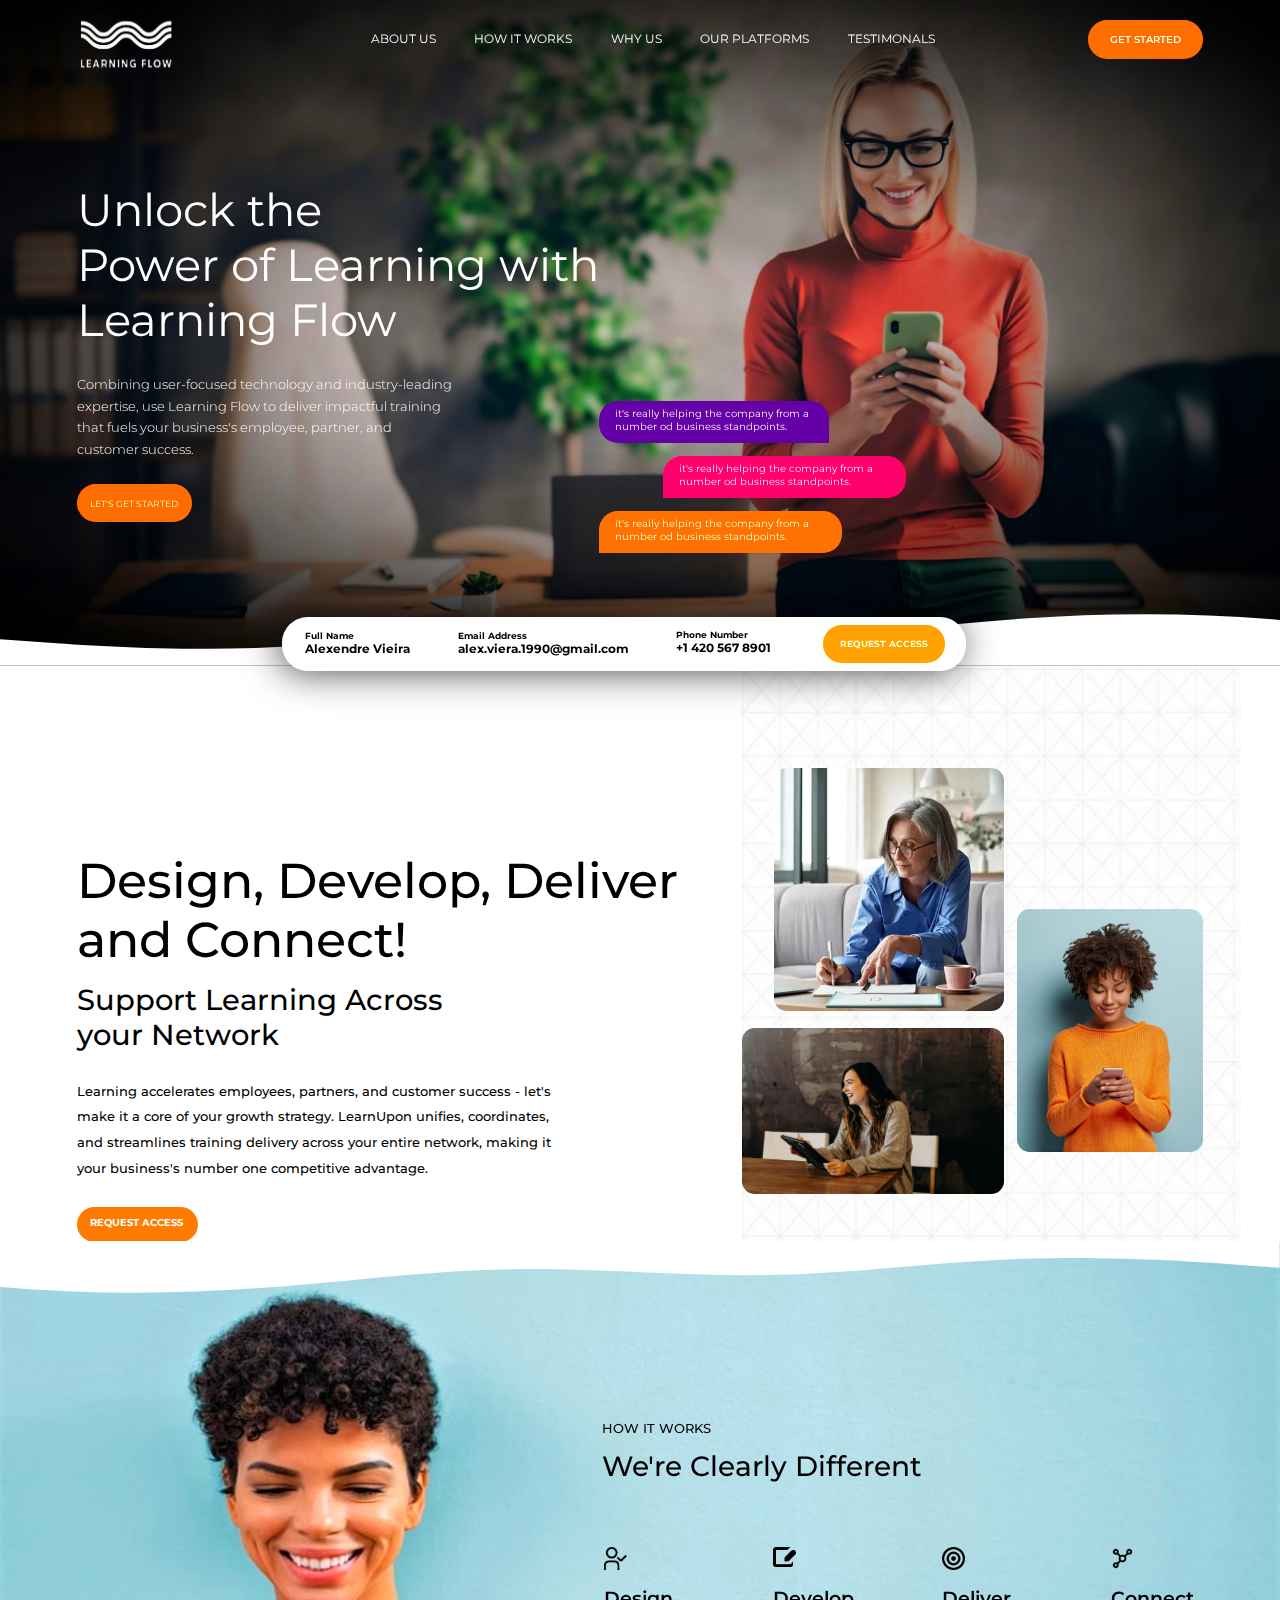
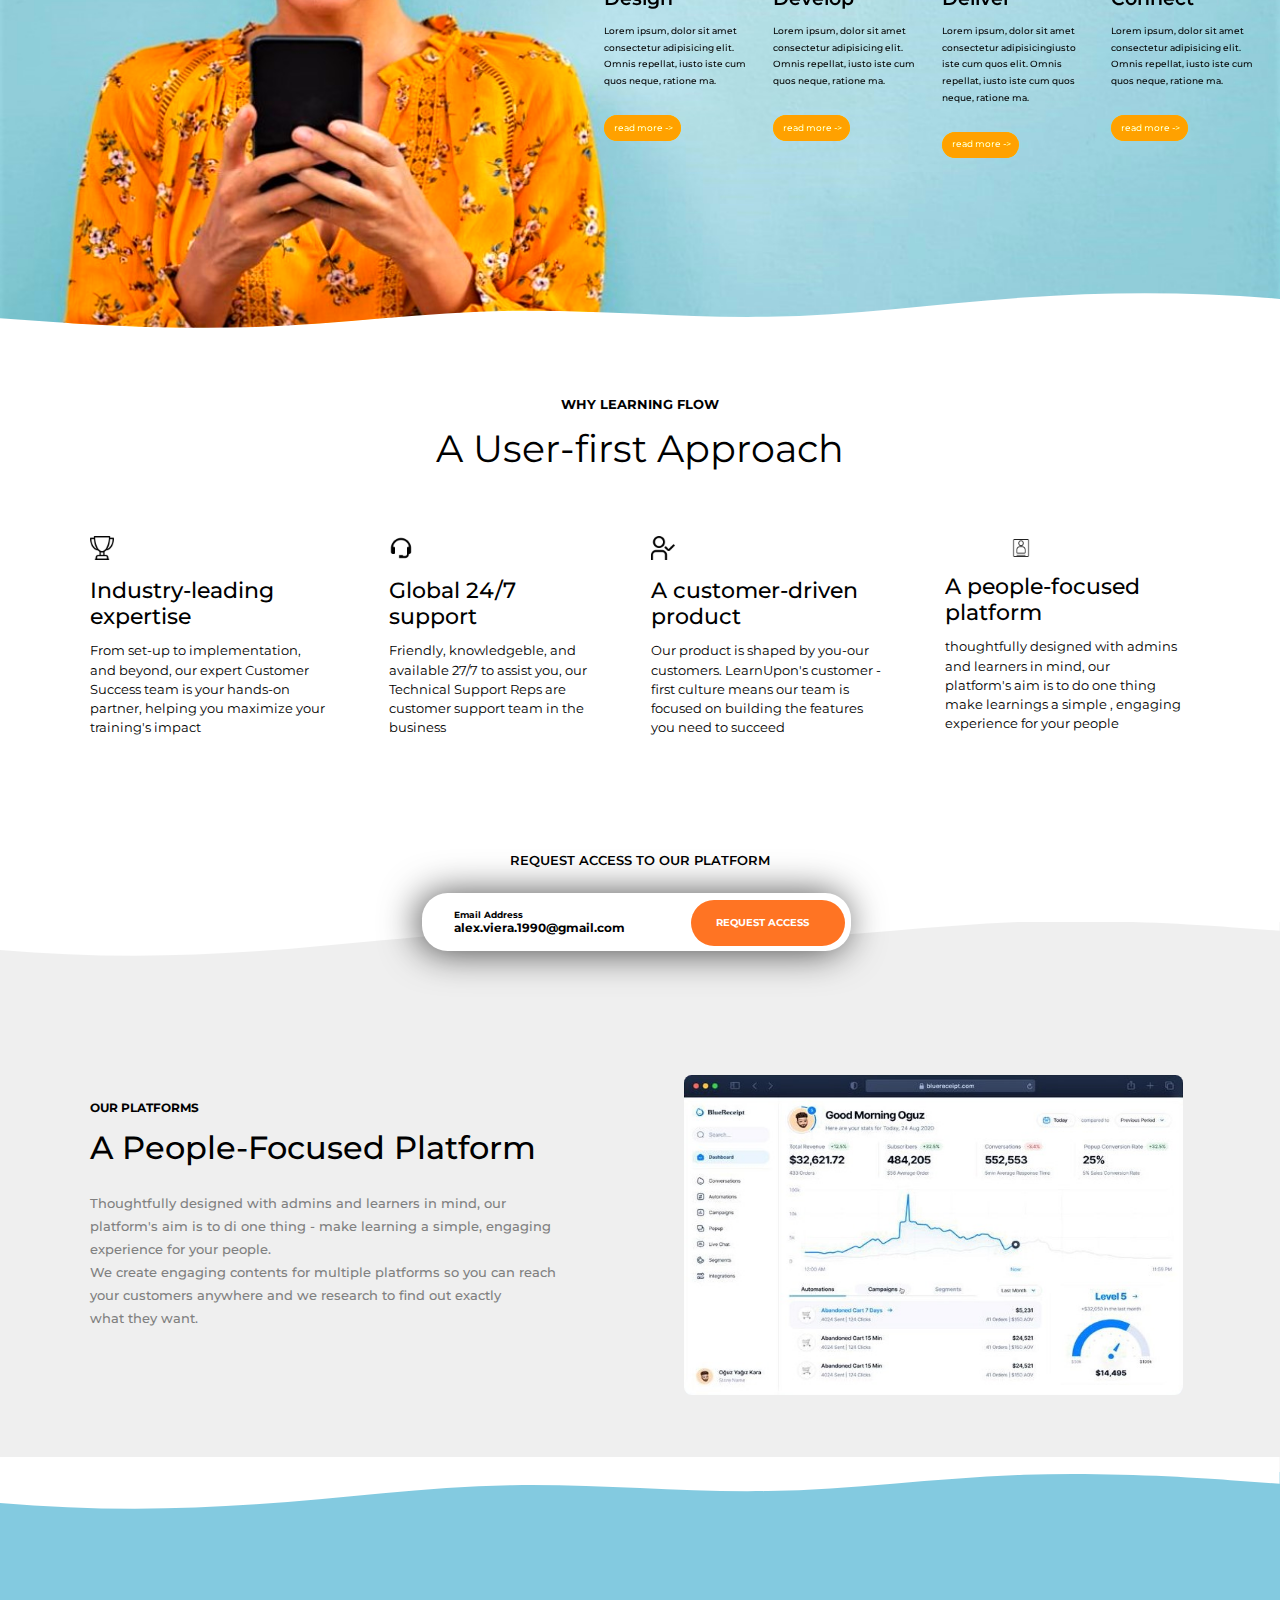
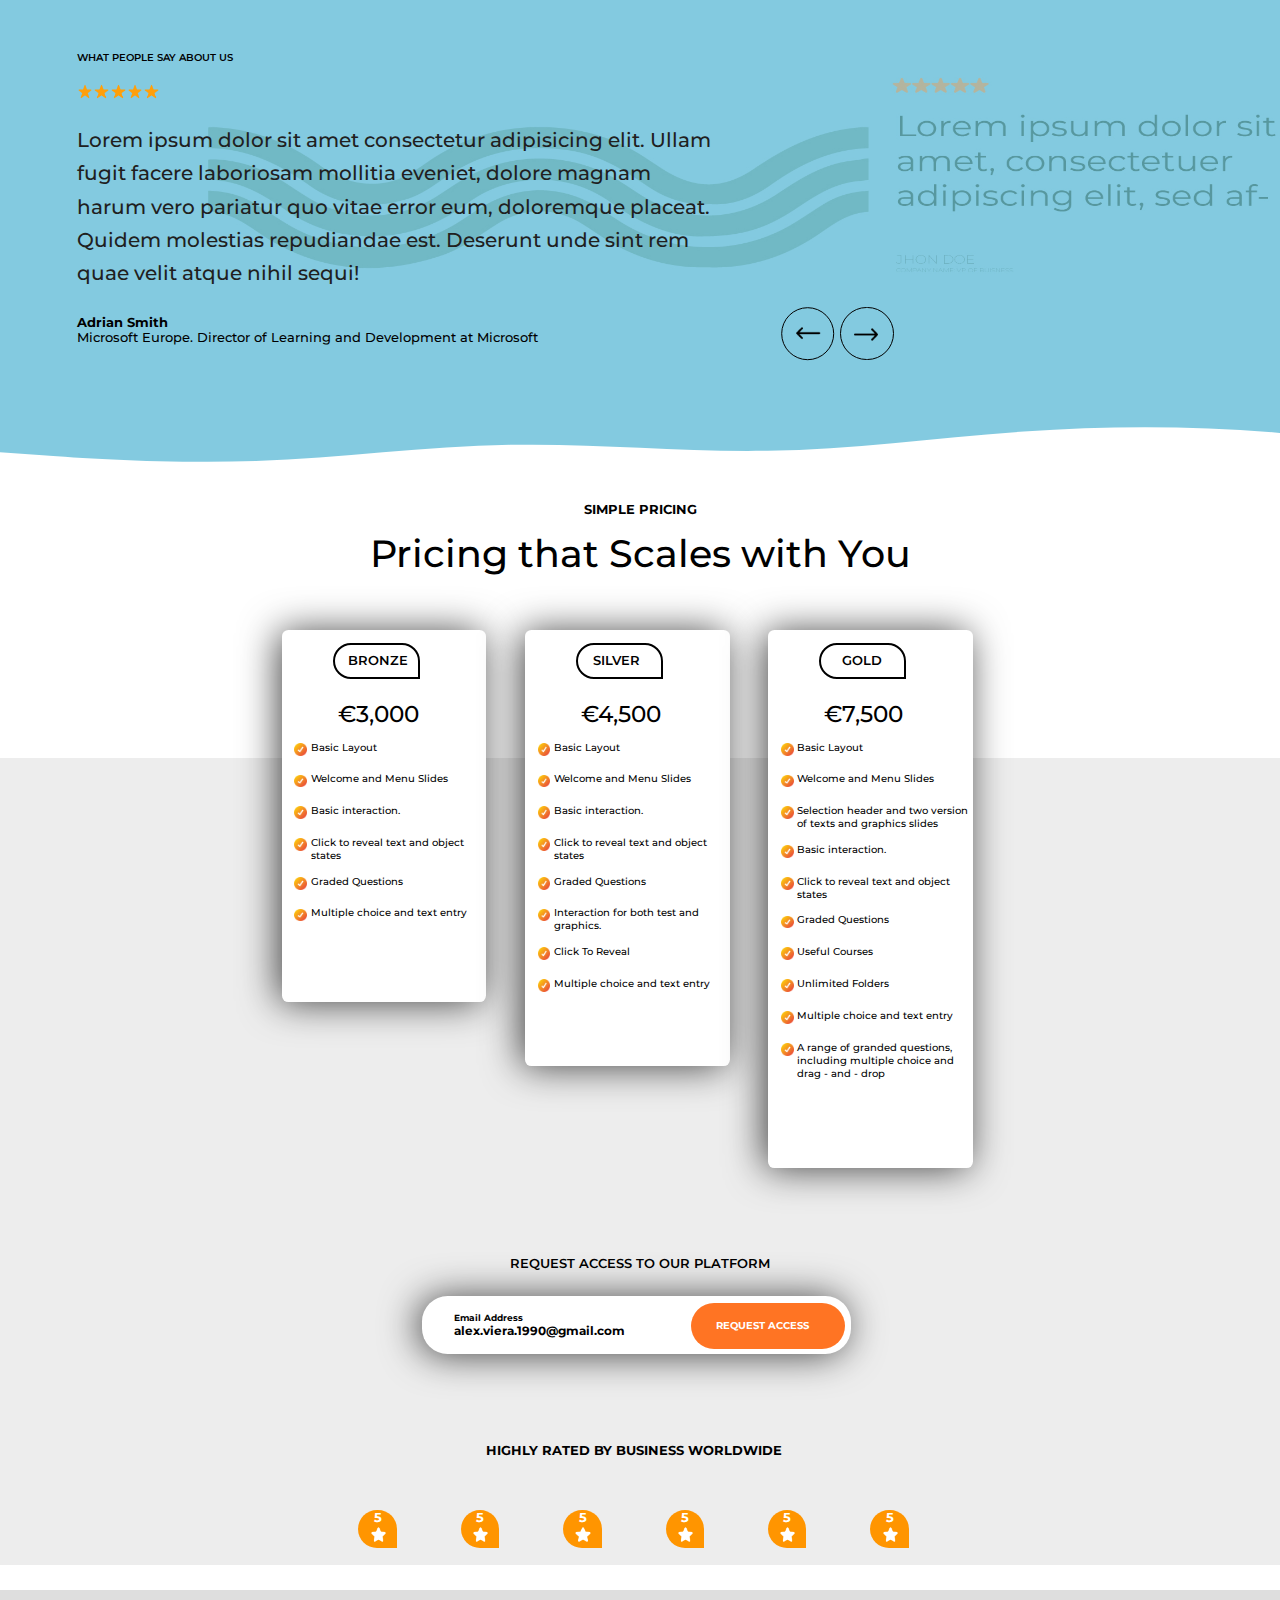
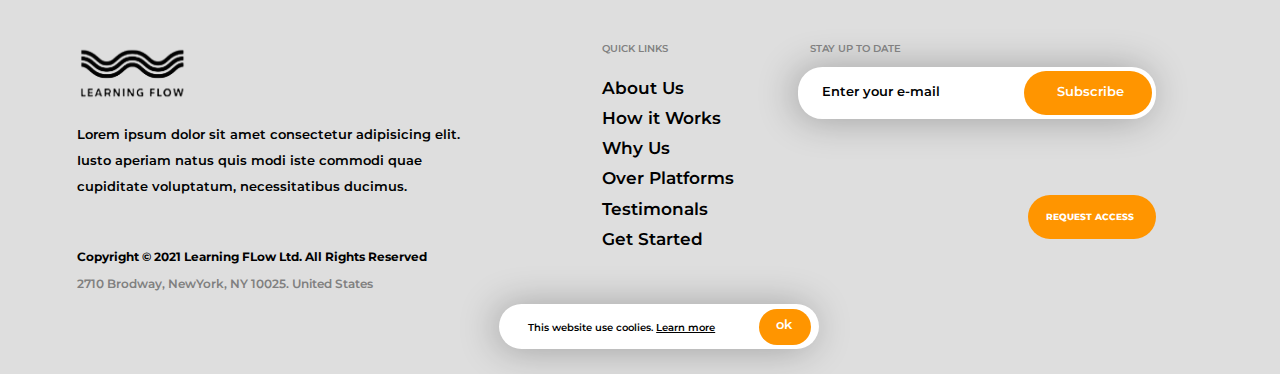
<file: index.html>
<!DOCTYPE html>
<html lang="en">

<head>
    <meta charset="UTF-8">
    <meta name="viewport" content="width=device-width, initial-scale=1.0">
    <title>Document</title>
</head>
<link rel="stylesheet" href="style.css">
<link rel="preconnect" href="https://fonts.googleapis.com">
<link rel="preconnect" href="https://fonts.gstatic.com" crossorigin>
<link href="https://fonts.googleapis.com/css2?family=Montserrat:ital,wght@0,100..900;1,100..900&display=swap"
    rel="stylesheet">

<body>


    <div class="first-section ">
        <div class="bg-img">

            <div class="navbar">
                <div class="wave-logo">
                    <img src="wave-image-4.png" alt="">
                </div>
                <div class="sections">
                    <ul>
                        <li>ABOUT US</li>
                        <li>HOW IT WORKS</li>
                        <li>WHY US</li>
                        <li>OUR PLATFORMS</li>
                        <li>TESTIMONALS</li>

                    </ul>
                </div>
                <div class="get-start-btn">
                    <button>GET STARTED</button>
                </div>
            </div>


            <div class="header-content">
                <div class="main-content">
                    <div class="content-one">
                        <div class="line1">
                            <h3>Unlock the</h3>
                        </div>
                        <div class="line2">
                            <h3>Power of Learning with</h3>
                        </div>
                        <div class="line3">
                            <h3>Learning Flow</h3>
                        </div>
                    </div>

                    <div class="content-two">
                        <div class="line1">
                            <h3>Combining user-focused technology and industry-leading</h3>
                        </div>
                        <div class="line2">
                            <h3>expertise, use Learning Flow to deliver impactful training</h3>
                        </div>
                        <div class="line3">
                            <h3>that fuels your business's employee, partner, and</h3>
                        </div>
                        <div class="line4">
                            <h3>customer success.</h3>
                        </div>

                    </div>

                    <div class="lets-get-start-btn">
                        <button> LET'S GET STARTED</button>
                    </div>
                </div>

                <div class="chat-boxes">
                    <div class="purple-div">
                        <div class="line1">
                            <h2>it's really helping the company from a</h2>
                        </div>
                        <div class="line2">
                            <h2>number od business standpoints.</h2>
                        </div>

                    </div>

                    <div class="pink-div">
                        <div class="line1">
                            <h2>it's really helping the company from a</h2>
                        </div>
                        <div class="line2">
                            <h2>number od business standpoints.</h2>
                        </div>

                    </div>

                    <div class="orange-div">
                        <div class="line1">
                            <h2>it's really helping the company from a</h2>
                        </div>
                        <div class="line2">
                            <h2>number od business standpoints.</h2>
                        </div>

                    </div>
                </div>
            </div>
            <div class="black-div">
                <svg id="wave" style="transform:rotate(0deg); transition: 0.3s" viewBox="0 0 1440 100" version="1.1"
                    xmlns="http://www.w3.org/2000/svg">
                    <defs>
                        <linearGradient id="sw-gradient-0" x1="0" x2="0" y1="1" y2="0">
                            <stop stop-color="white" offset="0%"></stop>
                            <stop stop-color="white" offset="100%"></stop>
                        </linearGradient>
                    </defs>
                    <path style="transform:translate(0, 0px); opacity:1" fill="url(#sw-gradient-0)"
                        d="M0,70L48,73.3C96,77,192,83,288,80C384,77,480,63,576,61.7C672,60,768,70,864,68.3C960,67,1056,53,1152,46.7C1248,40,1344,40,1440,48.3C1536,57,1632,73,1728,70C1824,67,1920,43,2016,36.7C2112,30,2208,40,2304,46.7C2400,53,2496,57,2592,50C2688,43,2784,27,2880,18.3C2976,10,3072,10,3168,21.7C3264,33,3360,57,3456,60C3552,63,3648,47,3744,45C3840,43,3936,57,4032,63.3C4128,70,4224,70,4320,61.7C4416,53,4512,37,4608,33.3C4704,30,4800,40,4896,50C4992,60,5088,70,5184,65C5280,60,5376,40,5472,36.7C5568,33,5664,47,5760,56.7C5856,67,5952,73,6048,66.7C6144,60,6240,40,6336,28.3C6432,17,6528,13,6624,10C6720,7,6816,3,6864,1.7L6912,0L6912,100L6864,100C6816,100,6720,100,6624,100C6528,100,6432,100,6336,100C6240,100,6144,100,6048,100C5952,100,5856,100,5760,100C5664,100,5568,100,5472,100C5376,100,5280,100,5184,100C5088,100,4992,100,4896,100C4800,100,4704,100,4608,100C4512,100,4416,100,4320,100C4224,100,4128,100,4032,100C3936,100,3840,100,3744,100C3648,100,3552,100,3456,100C3360,100,3264,100,3168,100C3072,100,2976,100,2880,100C2784,100,2688,100,2592,100C2496,100,2400,100,2304,100C2208,100,2112,100,2016,100C1920,100,1824,100,1728,100C1632,100,1536,100,1440,100C1344,100,1248,100,1152,100C1056,100,960,100,864,100C768,100,672,100,576,100C480,100,384,100,288,100C192,100,96,100,48,100L0,100Z">
                    </path>
                </svg>
            </div>
            <div class="circle-content">
                <div class="circle-1">
                    <div class="f-name">
                        <h2>Full Name</h2>
                    </div>
                    <div class="name">
                        <h2>Alexendre Vieira</h2>
                    </div>
                </div>

                <div class="circle-2">
                    <div class="mail">
                        <h2>Email Address</h2>
                    </div>
                    <div class="e-add">
                        <h2>alex.viera.1990@gmail.com</h2>
                    </div>
                </div>

                <div class="circle-3">
                    <div class="p-num">
                        <h2>Phone Number</h2>
                    </div>
                    <div class="num">
                        <h2>+1 420 567 8901</h2>
                    </div>
                </div>

                <div class="circle-4">
                    <h2>REQUEST ACCESS</h2>
                </div>

            </div>
        </div>

    </div>



    <div class="section-two">
        <div class="second-section-content">
            <div class="cont-1">
                <div class="line1">
                    <h2>Design, Develop, Deliver</h2>
                </div>
                <div class="line2">
                    <h2>and Connect!</h2>
                </div>
            </div>


            <div class="cont-2">
                <div class="line3">
                    <h3>Support Learning Across</h3>
                </div>
                <div class="line4">
                    <h3>your Network</h3>
                </div>
            </div>

            <div class="cont-3">
                <div class="line1">
                    <h3>Learning accelerates employees, partners, and customer success - let's </h3>
                </div>

                <div class="line2">
                    <h3>make it a core of your growth strategy. LearnUpon unifies, coordinates, </h3>
                </div>


                <div class="line3">
                    <h3>and streamlines training delivery across your entire network, making it </h3>
                </div>

                <div class="line4">
                    <h3>your business's number one competitive advantage.</h3>
                </div>
            </div>

            <div class="req-access">
                <h2>REQUEST ACCESS</h2>
            </div>


        </div>

        <div class="second-section-images">
            <div class="bg-design">
                <div class="two-photos">
                    <div class="img1">
                        <img src="second.jfif" alt="">
                    </div>

                    <div class="img2">
                        <img src="img2.jpg" alt="">
                    </div>
                </div>

                <div class="img3">
                    <img src="img3.jpg" alt="">
                </div>

            </div>
        </div>

    </div>



    <div class="third-section">


        <div class="third-main-image">
            <div class="wave-2">
                <svg id="wave" style="transform:rotate(180deg); transition: 0.3s" viewBox="0 0 1440 100" version="1.1"
                    xmlns="http://www.w3.org/2000/svg">
                    <defs>
                        <linearGradient id="sw-gradient-0" x1="0" x2="0" y1="1" y2="0">
                            <stop stop-color="red" offset="0%"></stop>
                            <stop stop-color="red" offset="100%"></stop>
                        </linearGradient>
                    </defs>
                    <path style="transform:translate(0, 0px); opacity:1" fill="url(#sw-gradient-0)"
                        d="M0,70L48,73.3C96,77,192,83,288,80C384,77,480,63,576,61.7C672,60,768,70,864,68.3C960,67,1056,53,1152,46.7C1248,40,1344,40,1440,48.3C1536,57,1632,73,1728,70C1824,67,1920,43,2016,36.7C2112,30,2208,40,2304,46.7C2400,53,2496,57,2592,50C2688,43,2784,27,2880,18.3C2976,10,3072,10,3168,21.7C3264,33,3360,57,3456,60C3552,63,3648,47,3744,45C3840,43,3936,57,4032,63.3C4128,70,4224,70,4320,61.7C4416,53,4512,37,4608,33.3C4704,30,4800,40,4896,50C4992,60,5088,70,5184,65C5280,60,5376,40,5472,36.7C5568,33,5664,47,5760,56.7C5856,67,5952,73,6048,66.7C6144,60,6240,40,6336,28.3C6432,17,6528,13,6624,10C6720,7,6816,3,6864,1.7L6912,0L6912,100L6864,100C6816,100,6720,100,6624,100C6528,100,6432,100,6336,100C6240,100,6144,100,6048,100C5952,100,5856,100,5760,100C5664,100,5568,100,5472,100C5376,100,5280,100,5184,100C5088,100,4992,100,4896,100C4800,100,4704,100,4608,100C4512,100,4416,100,4320,100C4224,100,4128,100,4032,100C3936,100,3840,100,3744,100C3648,100,3552,100,3456,100C3360,100,3264,100,3168,100C3072,100,2976,100,2880,100C2784,100,2688,100,2592,100C2496,100,2400,100,2304,100C2208,100,2112,100,2016,100C1920,100,1824,100,1728,100C1632,100,1536,100,1440,100C1344,100,1248,100,1152,100C1056,100,960,100,864,100C768,100,672,100,576,100C480,100,384,100,288,100C192,100,96,100,48,100L0,100Z">
                    </path>
                </svg>
            </div>


            <div class="third-section-content">
                <div class="heading-of-third-content">
                    <h3>HOW IT WORKS</h3>
                    <h1>We're Clearly Different</h1>
                </div>

                <div class="four-works">


                    <div class="design-part">
                        <div class="logo">
                            <img src="user-check_11271916.png" alt="">
                        </div>
                        <div class="design-text">
                            <h2>Design</h2>
                        </div>
                        <div class="some-para">
                            <p>Lorem ipsum, dolor sit amet consectetur adipisicing elit. Omnis repellat, iusto iste cum
                                quos neque, ratione ma.</p>
                        </div>
                        <div class="read-more">
                            <h2>read more -></h2>
                        </div>
                    </div>

                    <div class="design-part">
                        <div class="logo">
                            <img src="draw_11102132.png" alt="">
                        </div>
                        <div class="design-text">
                            <h2>Develop</h2>
                        </div>
                        <div class="some-para">
                            <p>Lorem ipsum, dolor sit amet consectetur adipisicing elit. Omnis repellat, iusto iste cum
                                quos neque, ratione ma.</p>
                        </div>
                        <div class="read-more">
                            <h2>read more -></h2>
                        </div>
                    </div>

                    <div class="design-part">
                        <div class="logo">
                            <img src="target_800717.png" alt="">
                        </div>
                        <div class="design-text">
                            <h2>Deliver</h2>
                        </div>
                        <div class="some-para">
                            <p>Lorem ipsum, dolor sit amet consectetur adipisicingiusto iste cum quos elit. Omnis
                                repellat, iusto iste cum quos neque, ratione ma.</p>
                        </div>
                        <div class="read-more">
                            <h2>read more -></h2>
                        </div>
                    </div>

                    <div class="design-part">
                        <div class="logo">
                            <img src="networking_10526113.png" alt="">
                        </div>
                        <div class="design-text">
                            <h2>Connect</h2>
                        </div>
                        <div class="some-para">
                            <p>Lorem ipsum, dolor sit amet consectetur adipisicing elit. Omnis repellat, iusto iste cum
                                quos neque, ratione ma.</p>
                        </div>
                        <div class="read-more">
                            <h2>read more -></h2>
                        </div>
                    </div>



                    <!-- <div class="develop-part"></div>
                <div class="deliver-part"></div>
                <div class="connect-part"></div> -->

                </div>
                <div class="wave-2-svg">
                    <svg id="wave" style="transform:rotate(0deg); transition: 0.3s" viewBox="0 0 1440 100" version="1.1"
                        xmlns="http://www.w3.org/2000/svg">
                        <defs>
                            <linearGradient id="sw-gradient-0" x1="0" x2="0" y1="1" y2="0">
                                <stop stop-color="white" offset="0%"></stop>
                                <stop stop-color="white" offset="100%"></stop>
                            </linearGradient>
                        </defs>
                        <path style="transform:translate(0, 0px); opacity:1" fill="url(#sw-gradient-0)"
                            d="M0,70L48,73.3C96,77,192,83,288,80C384,77,480,63,576,61.7C672,60,768,70,864,68.3C960,67,1056,53,1152,46.7C1248,40,1344,40,1440,48.3C1536,57,1632,73,1728,70C1824,67,1920,43,2016,36.7C2112,30,2208,40,2304,46.7C2400,53,2496,57,2592,50C2688,43,2784,27,2880,18.3C2976,10,3072,10,3168,21.7C3264,33,3360,57,3456,60C3552,63,3648,47,3744,45C3840,43,3936,57,4032,63.3C4128,70,4224,70,4320,61.7C4416,53,4512,37,4608,33.3C4704,30,4800,40,4896,50C4992,60,5088,70,5184,65C5280,60,5376,40,5472,36.7C5568,33,5664,47,5760,56.7C5856,67,5952,73,6048,66.7C6144,60,6240,40,6336,28.3C6432,17,6528,13,6624,10C6720,7,6816,3,6864,1.7L6912,0L6912,100L6864,100C6816,100,6720,100,6624,100C6528,100,6432,100,6336,100C6240,100,6144,100,6048,100C5952,100,5856,100,5760,100C5664,100,5568,100,5472,100C5376,100,5280,100,5184,100C5088,100,4992,100,4896,100C4800,100,4704,100,4608,100C4512,100,4416,100,4320,100C4224,100,4128,100,4032,100C3936,100,3840,100,3744,100C3648,100,3552,100,3456,100C3360,100,3264,100,3168,100C3072,100,2976,100,2880,100C2784,100,2688,100,2592,100C2496,100,2400,100,2304,100C2208,100,2112,100,2016,100C1920,100,1824,100,1728,100C1632,100,1536,100,1440,100C1344,100,1248,100,1152,100C1056,100,960,100,864,100C768,100,672,100,576,100C480,100,384,100,288,100C192,100,96,100,48,100L0,100Z">
                        </path>
                    </svg>
                </div>
            </div>



        </div>
    </div>


    <div class="fourth-section">
        <div class="fourth-section-heading">
            <div class="line1">
                <h2>WHY LEARNING FLOW</h2>
            </div>
            <div class="line2">
                <h1>A User-first Approach</h1>
            </div>
        </div>


        <div class="four-parts-of-fourth-section">
            <div class="industry-leading">
                <div class="trophy">
                    <img src="trophy_1152912.png" alt="">
                </div>
                <div class="trophy-text">
                    <h2>Industry-leading</h2>
                    <h2>expertise</h2>
                </div>
                <div class="trophy-para">
                    <p>From set-up to implementation,</p>
                    <p>and beyond, our expert Customer</p>
                    <p>Success team is your hands-on</p>
                    <p>partner, helping you maximize your</p>
                    <p>training's impact</p>

                </div>
            </div>


            <div class="global-support">
                <div class="global">
                    <img src="support_11543515.png" alt="">
                </div>
                <div class="global-text">
                    <h2>Global 24/7</h2>
                    <h2>support</h2>
                </div>
                <div class="global-para">
                    <p>Friendly, knowledgeble, and </p>
                    <p>available 27/7 to assist you, our</p>
                    <p>Technical Support Reps are </p>
                    <p>customer support team in the </p>
                    <p>business</p>

                </div>
            </div>



            <div class="customer-driven">
                <div class="customer">
                    <img src="user-check_11271916.png" alt="">
                </div>
                <div class="customer-text">
                    <h2>A customer-driven</h2>
                    <h2>product</h2>
                </div>
                <div class="customer-para">
                    <p>Our product is shaped by you-our</p>
                    <p>customers. LearnUpon's customer - </p>
                    <p>first culture means our team is</p>
                    <p>focused on building the features </p>
                    <p>you need to succeed</p>

                </div>
            </div>


            <div class="people-focused">
                <div class="people-focused">
                    <img src="contact_5755610.png" alt="">
                </div>
                <div class="people-focused-text">
                    <h2>A people-focused</h2>
                    <h2>platform</h2>
                </div>
                <div class="people-focused-para">
                    <p>thoughtfully designed with admins</p>
                    <p>and learners in mind, our </p>
                    <p>platform's aim is to do one thing</p>
                    <p>make learnings a simple , engaging</p>
                    <p>experience for your people</p>

                </div>
            </div>



        </div>






        <div class="wave-3-svg">
            <svg id="wave" style="transform:rotate(180deg); transition: 0.3s" viewBox="0 0 1440 100" version="1.1"
                xmlns="http://www.w3.org/2000/svg">
                <defs>
                    <linearGradient id="sw-gradient-0" x1="0" x2="0" y1="1" y2="0">
                        <stop stop-color="white" offset="0%"></stop>
                        <stop stop-color="white" offset="100%"></stop>
                    </linearGradient>
                </defs>
                <path style="transform:translate(0, 0px); opacity:1" fill="url(#sw-gradient-0)"
                    d="M0,70L48,73.3C96,77,192,83,288,80C384,77,480,63,576,61.7C672,60,768,70,864,68.3C960,67,1056,53,1152,46.7C1248,40,1344,40,1440,48.3C1536,57,1632,73,1728,70C1824,67,1920,43,2016,36.7C2112,30,2208,40,2304,46.7C2400,53,2496,57,2592,50C2688,43,2784,27,2880,18.3C2976,10,3072,10,3168,21.7C3264,33,3360,57,3456,60C3552,63,3648,47,3744,45C3840,43,3936,57,4032,63.3C4128,70,4224,70,4320,61.7C4416,53,4512,37,4608,33.3C4704,30,4800,40,4896,50C4992,60,5088,70,5184,65C5280,60,5376,40,5472,36.7C5568,33,5664,47,5760,56.7C5856,67,5952,73,6048,66.7C6144,60,6240,40,6336,28.3C6432,17,6528,13,6624,10C6720,7,6816,3,6864,1.7L6912,0L6912,100L6864,100C6816,100,6720,100,6624,100C6528,100,6432,100,6336,100C6240,100,6144,100,6048,100C5952,100,5856,100,5760,100C5664,100,5568,100,5472,100C5376,100,5280,100,5184,100C5088,100,4992,100,4896,100C4800,100,4704,100,4608,100C4512,100,4416,100,4320,100C4224,100,4128,100,4032,100C3936,100,3840,100,3744,100C3648,100,3552,100,3456,100C3360,100,3264,100,3168,100C3072,100,2976,100,2880,100C2784,100,2688,100,2592,100C2496,100,2400,100,2304,100C2208,100,2112,100,2016,100C1920,100,1824,100,1728,100C1632,100,1536,100,1440,100C1344,100,1248,100,1152,100C1056,100,960,100,864,100C768,100,672,100,576,100C480,100,384,100,288,100C192,100,96,100,48,100L0,100Z">
                </path>
            </svg>
        </div>

        <div class="circle-div">
            <div class="request-heading">
                <h1>REQUEST ACCESS TO OUR PLATFORM</h1>
            </div>
            <div class="request-access-circle">
                <div class="one-circle">
                    <div class="mail">
                        <h2>Email Address</h2>
                    </div>
                    <div class="e-add">
                        <h2>alex.viera.1990@gmail.com</h2>
                    </div>
                </div>
                <div class="second-circle">
                    <h2>REQUEST ACCESS</h2>
                </div>

            </div>
        </div>
    </div>


    <div class="fifth-section">

        <div class="main-flex-for-fifth-part">

            <div class="fifth-section-part-one">
                <div class="fifth-part-content">
                    <div class="heading-one">
                        <h2>OUR PLATFORMS</h2>
                    </div>
                    <div class="heading-two">
                        <h1>A People-Focused Platform</h1>
                    </div>
                    <div class="heading-content-one">
                        <p>Thoughtfully designed with admins and learners in mind, our</p>
                        <p>platform's aim is to di one thing - make learning a simple, engaging </p>
                        <p>experience for your people.</p>
                    </div>

                    <div class="heading-content-two">
                        <p>We create engaging contents for multiple platforms so you can reach </p>
                        <p>your customers anywhere and we research to find out exactly</p>
                        <p>what they want.</p>
                    </div>

                </div>
            </div>
            <div class="fifth-section-part-two">
                <div class="bg-cross-img">
                    <img src="laptop-img.jpg" alt="">
                </div>
            </div>

        </div>

        <div class="wave-4-svg">
            <svg id="wave" style="transform:rotate(180deg); transition: 0.3s" viewBox="0 0 1440 100" version="1.1"
                xmlns="http://www.w3.org/2000/svg">
                <defs>
                    <linearGradient id="sw-gradient-0" x1="0" x2="0" y1="1" y2="0">
                        <stop stop-color="red" offset="0%"></stop>
                        <stop stop-color="red" offset="100%"></stop>
                    </linearGradient>
                </defs>
                <path style="transform:translate(0, 0px); opacity:1" fill="url(#sw-gradient-0)"
                    d="M0,70L48,73.3C96,77,192,83,288,80C384,77,480,63,576,61.7C672,60,768,70,864,68.3C960,67,1056,53,1152,46.7C1248,40,1344,40,1440,48.3C1536,57,1632,73,1728,70C1824,67,1920,43,2016,36.7C2112,30,2208,40,2304,46.7C2400,53,2496,57,2592,50C2688,43,2784,27,2880,18.3C2976,10,3072,10,3168,21.7C3264,33,3360,57,3456,60C3552,63,3648,47,3744,45C3840,43,3936,57,4032,63.3C4128,70,4224,70,4320,61.7C4416,53,4512,37,4608,33.3C4704,30,4800,40,4896,50C4992,60,5088,70,5184,65C5280,60,5376,40,5472,36.7C5568,33,5664,47,5760,56.7C5856,67,5952,73,6048,66.7C6144,60,6240,40,6336,28.3C6432,17,6528,13,6624,10C6720,7,6816,3,6864,1.7L6912,0L6912,100L6864,100C6816,100,6720,100,6624,100C6528,100,6432,100,6336,100C6240,100,6144,100,6048,100C5952,100,5856,100,5760,100C5664,100,5568,100,5472,100C5376,100,5280,100,5184,100C5088,100,4992,100,4896,100C4800,100,4704,100,4608,100C4512,100,4416,100,4320,100C4224,100,4128,100,4032,100C3936,100,3840,100,3744,100C3648,100,3552,100,3456,100C3360,100,3264,100,3168,100C3072,100,2976,100,2880,100C2784,100,2688,100,2592,100C2496,100,2400,100,2304,100C2208,100,2112,100,2016,100C1920,100,1824,100,1728,100C1632,100,1536,100,1440,100C1344,100,1248,100,1152,100C1056,100,960,100,864,100C768,100,672,100,576,100C480,100,384,100,288,100C192,100,96,100,48,100L0,100Z">
                </path>
            </svg>
        </div>
    </div>


    <div class="sixth-section">

        <div class="sixth-section-img">


            <div class="sixth-flex">
                <div class="sixth-content-flex">
                    <div class="heading-sixth">
                        <h2>WHAT PEOPLE SAY ABOUT US</h2>
                    </div>
                    <div class="stars">
                        <div class="star1">
                            <img src="favorite_10562148.png" alt="">
                        </div>
                        <div class="star1">
                            <img src="favorite_10562148.png" alt="">
                        </div>
                        <div class="star1">
                            <img src="favorite_10562148.png" alt="">
                        </div>
                        <div class="star1">
                            <img src="favorite_10562148.png" alt="">
                        </div>
                        <div class="star1">
                            <img src="favorite_10562148.png" alt="">
                        </div>
                    </div>

                    <div class="sixth-content">
                        <div class="some-lines">
                            <h3>Lorem ipsum dolor sit amet consectetur adipisicing elit. Ullam fugit facere laboriosam
                                mollitia eveniet, dolore magnam harum vero pariatur quo vitae error eum, doloremque
                                placeat. Quidem molestias repudiandae est. Deserunt unde sint rem quae velit atque nihil
                                sequi!</h3>
                        </div>
                        <div class="name-of-customer">
                            <h2>Adrian Smith</h2>
                            <h4>Microsoft Europe. Director of Learning and Development at Microsoft </h4>
                        </div>
                    </div>
                </div>

                <div class="sixth-button-flex">
                    <div class="btn1">
                        <img src="right-arrow_545682.png" alt="">
                    </div>
                    <div class="btn2">
                        <img src="right-arrow_545682.png" alt="">
                    </div>

                </div>
            </div>


        </div>
        <div class="wave-5-svg">
            <svg id="wave" style="transform:rotate(360deg); transition: 0.3s" viewBox="0 0 1440 100" version="1.1"
                xmlns="http://www.w3.org/2000/svg">
                <defs>
                    <linearGradient id="sw-gradient-0" x1="0" x2="0" y1="1" y2="0">
                        <stop stop-color="red" offset="0%"></stop>
                        <stop stop-color="red" offset="100%"></stop>
                    </linearGradient>
                </defs>
                <path style="transform:translate(0, 0px); opacity:1" fill="url(#sw-gradient-0)"
                    d="M0,70L48,73.3C96,77,192,83,288,80C384,77,480,63,576,61.7C672,60,768,70,864,68.3C960,67,1056,53,1152,46.7C1248,40,1344,40,1440,48.3C1536,57,1632,73,1728,70C1824,67,1920,43,2016,36.7C2112,30,2208,40,2304,46.7C2400,53,2496,57,2592,50C2688,43,2784,27,2880,18.3C2976,10,3072,10,3168,21.7C3264,33,3360,57,3456,60C3552,63,3648,47,3744,45C3840,43,3936,57,4032,63.3C4128,70,4224,70,4320,61.7C4416,53,4512,37,4608,33.3C4704,30,4800,40,4896,50C4992,60,5088,70,5184,65C5280,60,5376,40,5472,36.7C5568,33,5664,47,5760,56.7C5856,67,5952,73,6048,66.7C6144,60,6240,40,6336,28.3C6432,17,6528,13,6624,10C6720,7,6816,3,6864,1.7L6912,0L6912,100L6864,100C6816,100,6720,100,6624,100C6528,100,6432,100,6336,100C6240,100,6144,100,6048,100C5952,100,5856,100,5760,100C5664,100,5568,100,5472,100C5376,100,5280,100,5184,100C5088,100,4992,100,4896,100C4800,100,4704,100,4608,100C4512,100,4416,100,4320,100C4224,100,4128,100,4032,100C3936,100,3840,100,3744,100C3648,100,3552,100,3456,100C3360,100,3264,100,3168,100C3072,100,2976,100,2880,100C2784,100,2688,100,2592,100C2496,100,2400,100,2304,100C2208,100,2112,100,2016,100C1920,100,1824,100,1728,100C1632,100,1536,100,1440,100C1344,100,1248,100,1152,100C1056,100,960,100,864,100C768,100,672,100,576,100C480,100,384,100,288,100C192,100,96,100,48,100L0,100Z">
                </path>
            </svg>
        </div>
    </div>




    <div class="seventh-section">

        <div class="heading-seventh-content">
            <div class="line1">
                <h2>SIMPLE PRICING</h2>
            </div>
            <div class="line2">
                <h1>Pricing that Scales with You</h1>
            </div>
        </div>

        <div class="box-one">

            <div class="list-one">
                <div class="bronze">
                    <h3>BRONZE</h3>
                </div>

                <div class="bronze-price">
                    <h2>€3,000</h2>
                </div>


                <div class="bronze-lists">
                    <div class="first-list">
                        <div class="img"><img src="correct.png" alt=""></div>
                        <div class="h2">
                            <h2>Basic Layout</h2>
                        </div>
                    </div>

                    <div class="first-list">
                        <div class="img"><img src="correct.png" alt=""></div>
                        <div class="h2">
                            <h2>Welcome and Menu Slides</h2>
                        </div>
                    </div>

                    <div class="first-list">
                        <div class="img"><img src="correct.png" alt=""></div>
                        <div class="h2">
                            <h2>Basic interaction.</h2>
                        </div>
                    </div>

                    <div class="first-list">
                        <div class="img"><img src="correct.png" alt=""></div>
                        <div class="h2">
                            <h2>Click to reveal text and object states </h2>
                        </div>
                    </div>

                    <div class="first-list">
                        <div class="img"><img src="correct.png" alt=""></div>
                        <div class="h2">
                            <h2>Graded Questions</h2>
                        </div>
                    </div>

                    <div class="first-list">
                        <div class="img"><img src="correct.png" alt=""></div>
                        <div class="h2">
                            <h2>Multiple choice and text entry</h2>
                        </div>
                    </div>

                </div>
            </div>



            <div class="list-two">
                <div class="silver">
                    <h3>SILVER</h3>
                </div>

                <div class="bronze-price">
                    <h2>€4,500</h2>
                </div>


                <div class="bronze-lists">
                    <div class="first-list">
                        <div class="img"><img src="correct.png" alt=""></div>
                        <div class="h2">
                            <h2>Basic Layout</h2>
                        </div>
                    </div>

                    <div class="first-list">
                        <div class="img"><img src="correct.png" alt=""></div>
                        <div class="h2">
                            <h2>Welcome and Menu Slides</h2>
                        </div>
                    </div>

                    <div class="first-list">
                        <div class="img"><img src="correct.png" alt=""></div>
                        <div class="h2">
                            <h2>Basic interaction.</h2>
                        </div>
                    </div>

                    <div class="first-list">
                        <div class="img"><img src="correct.png" alt=""></div>
                        <div class="h2">
                            <h2>Click to reveal text and object states </h2>
                        </div>
                    </div>

                    <div class="first-list">
                        <div class="img"><img src="correct.png" alt=""></div>
                        <div class="h2">
                            <h2>Graded Questions</h2>
                        </div>
                    </div>

                    <div class="first-list">
                        <div class="img"><img src="correct.png" alt=""></div>
                        <div class="h2">
                            <h2>Interaction for both test and graphics.</h2>
                        </div>
                    </div>
                    <div class="first-list">
                        <div class="img"><img src="correct.png" alt=""></div>
                        <div class="h2">
                            <h2>Click To Reveal</h2>
                        </div>
                    </div>


                    <div class="first-list">
                        <div class="img"><img src="correct.png" alt=""></div>
                        <div class="h2">
                            <h2>Multiple choice and text entry</h2>
                        </div>
                    </div>




                </div>
            </div>



            <div class="list-three">
                <div class="gold">
                    <h3>GOLD</h3>
                </div>

                <div class="bronze-price">
                    <h2>€7,500</h2>
                </div>


                <div class="bronze-lists">
                    <div class="first-list">
                        <div class="img"><img src="correct.png" alt=""></div>
                        <div class="h2">
                            <h2>Basic Layout</h2>
                        </div>
                    </div>

                    <div class="first-list">
                        <div class="img"><img src="correct.png" alt=""></div>
                        <div class="h2">
                            <h2>Welcome and Menu Slides</h2>
                        </div>
                    </div>

                    <div class="first-list">
                        <div class="img"><img src="correct.png" alt=""></div>
                        <div class="h2">
                            <h2>Selection header and two version of texts and graphics slides</h2>
                        </div>
                    </div>

                    <div class="first-list">
                        <div class="img"><img src="correct.png" alt=""></div>
                        <div class="h2">
                            <h2>Basic interaction.</h2>
                        </div>
                    </div>

                    <div class="first-list">
                        <div class="img"><img src="correct.png" alt=""></div>
                        <div class="h2">
                            <h2>Click to reveal text and object states </h2>
                        </div>
                    </div>

                    <div class="first-list">
                        <div class="img"><img src="correct.png" alt=""></div>
                        <div class="h2">
                            <h2>Graded Questions</h2>
                        </div>
                    </div>

                    <div class="first-list">
                        <div class="img"><img src="correct.png" alt=""></div>
                        <div class="h2">
                            <h2>Useful Courses</h2>
                        </div>
                    </div>

                    <div class="first-list">
                        <div class="img"><img src="correct.png" alt=""></div>
                        <div class="h2">
                            <h2>Unlimited Folders</h2>
                        </div>
                    </div>

                    <div class="first-list">
                        <div class="img"><img src="correct.png" alt=""></div>
                        <div class="h2">
                            <h2>Multiple choice and text entry</h2>
                        </div>
                    </div>

                    <div class="first-list">
                        <div class="img"><img src="correct.png" alt=""></div>
                        <div class="h2">
                            <h2>A range of granded questions, including multiple choice and drag - and - drop</h2>
                        </div>
                    </div>

                </div>

            </div>
        </div>


        <div class="circle-div-2">
            <div class="request-heading-2">
                <h1>REQUEST ACCESS TO OUR PLATFORM</h1>
            </div>
            <div class="request-access-circle-2">
                <div class="one-circle-2">
                    <div class="mail">
                        <h2>Email Address</h2>
                    </div>
                    <div class="e-add">
                        <h2>alex.viera.1990@gmail.com</h2>
                    </div>
                </div>
                <div class="second-circle-2">
                    <h2>REQUEST ACCESS</h2>
                </div>

            </div>
        </div>


        <div class="eight-content">
            <div class="eight-heading">
                <h1>HIGHLY RATED BY BUSINESS WORLDWIDE</h1>
            </div>

            <div class="star-flex">


                <div class="star-1">
                    <div class="rating">
                        <h2>5</h2>
                    </div>
                    <div class="star-img">
                        <img src="star.png" alt="">
                    </div>

                </div>

                <div class="star-1">
                    <div class="rating">
                        <h2>5</h2>
                    </div>
                    <div class="star-img">
                        <img src="star.png" alt="">
                    </div>

                </div>

                <div class="star-1">
                    <div class="rating">
                        <h2>5</h2>
                    </div>
                    <div class="star-img">
                        <img src="star.png" alt="">
                    </div>

                </div>

                <div class="star-1">
                    <div class="rating">
                        <h2>5</h2>
                    </div>
                    <div class="star-img">
                        <img src="star.png" alt="">
                    </div>

                </div>

                <div class="star-1">
                    <div class="rating">
                        <h2>5</h2>
                    </div>
                    <div class="star-img">
                        <img src="star.png" alt="">
                    </div>

                </div>

                <div class="star-1">
                    <div class="rating">
                        <h2>5</h2>
                    </div>
                    <div class="star-img">
                        <img src="star.png" alt="">
                    </div>

                </div>



            </div>
        </div>

    </div>


    </div>


    <div class="eight-section">


      
    </div>


    <div class="nineth-section">
            
        <div class="main-nineth-flex">

            <div class="ninth-part-one">
                <div class="learning-logo">
                    <img src="wave-image-4.png" alt="">
                </div>

                <div class="nineth-content">
                    <h2>Lorem ipsum dolor sit amet consectetur adipisicing elit. Iusto aperiam natus quis modi iste commodi quae cupiditate voluptatum, necessitatibus ducimus.</h2>
                </div>
                <div class="copyright">
                    <h2>Copyright © 2021 Learning FLow Ltd. All Rights Reserved </h2>
                </div>
                <div class="copyright-2">
                    <h2>2710 Brodway, NewYork, NY 10025. United States</h2>
                </div>

            </div>
            

            <div class="ninth-part-two">
                <div class="quick-links">
                    <h2>QUICK LINKS</h2>
                </div>
                <div class="quick-links-items">
                    <h2>About Us</h2>
                     <h2>How it Works</h2>
                     <h2>Why Us</h2>
                     <h2>Over Platforms</h2>
                     <h2>Testimonals</h2>
                     <h2>Get Started</h2>
                </div>

            </div>


            <div class="ninth-part-three">

                <div class="items-flex">

                    <div class="stay">
                        <h2>STAY UP TO DATE</h2>
                    </div>

                    <div class="email-box">
                        <div class="e-box-one">
                            <h2>Enter your e-mail</h2>
                        </div>
                        <div class="e-box-two">
                            <h2>Subscribe</h2>
                        </div>

                    </div>

                        <div class="req-access-2">
                          
                             <h2>REQUEST ACCESS</h2>
                         
                           
                         </div>

                </div>
                

               

            </div>


        </div>

        <div class="email-box-2">
            <div class="e-box-one-2">
                <h2>This website use coolies. <span> Learn more</span></h2>
            </div>
            <div class="e-box-two-2">
                <h2>ok</h2>
            </div>

        </div>

    </div>


</body>

</html>
</file>
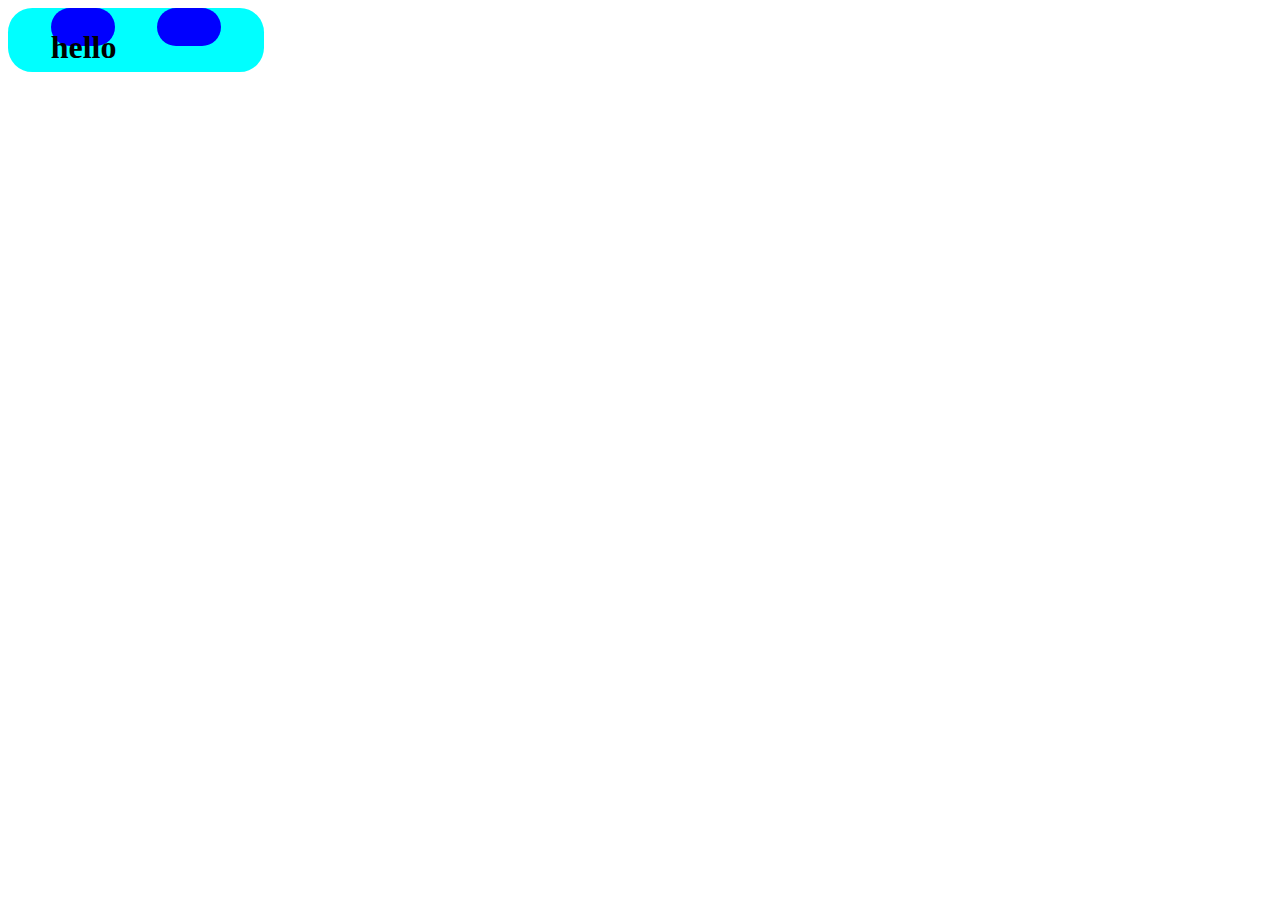
<file: empty.html>
<!DOCTYPE html>
<html lang="en">
<head>
    <meta charset="UTF-8">
    <meta name="viewport" content="width=device-width, initial-scale=1.0">
    <title>Document</title>
</head>
<style>
    .div-1{
        background-color: aqua;
        height: 5vw;
        width: 20vw;
        border-radius: 1.9vw;
        display: flex;
        justify-content: space-evenly;
    }
    .c1{
        background-color: blue;
        height: 3vw;
        width: 5vw;
        border-radius: 1.9vw;

    }
</style>
<body>
    <div class="div-1">
        <div class="c1">
            <h1>hello
                
            </h1>
        </div>
        <div class="c1"></div>

    </div>
</body>
</html>
</file>
<file: style.css>
* {
    padding: 0;
    margin: 0;
    font-family: "Montserrat";


}


.bg-img {
    position: relative;
    background-image: url(first-vignete.jfif);
    background-repeat: no-repeat;
    filter: saturate(1.5);
    background-size: 100% 100%;
    height: 52vw;
    width: 100%;
}

.navbar {
    display: flex;
    justify-content: space-around;
}

.wave-logo img {
    margin-top: 1vw;
    height: 5vw;
    width: 8vw;

}

.sections ul {
    display: flex;

}

ul {
    list-style: none;
}

ul li {
    font-size: 0.9vw;
    margin-top: 2.5vw;
    color: white;
    margin-left: 3vw;

}

.get-start-btn button {
    font-size: 0.8vw;
    border: none;
    color: white;
    background-color: rgb(255, 119, 0);
    font-weight: 600;
    border-radius: 1.7vw;
    height: 3vw;
    width: 9vw;
    margin-top: 1.6vw;
}

.content-one {
    display: flex;
    flex-direction: column;
    margin-top: 8vw;
    margin-left: 6vw;

}

.content-two {
    display: flex;
    flex-direction: column;
    margin-top: 2vw;
    margin-left: 6vw;
}

.content-one h3 {

    color: white;
    font-size: 3.5vw;
    font-weight: 400;
    line-height: 4.3vw;
}

.content-two h3 {
    font-size: 1vw;
    color: white;
    font-weight: 300;
    line-height: 1.7vw;

}

.lets-get-start-btn button {
    border: none;
    color: white;
    background-color: rgb(255, 119, 0);
    border-radius: 1.7vw;
    height: 3vw;
    width: 9vw;
    margin-top: 1.8vw;
    font-size: 0.7vw;
    margin-left: 6vw;
}

.header-content {
    display: flex;
    /* align-items: flex-end; */
}

.purple-div {
    height: 3.3vw;
    width: 18vw;
    margin-top: 25vw;
    background-color: rgb(75, 0, 119);
    /* margin-left: 20vw; */
    border-radius: 1.5vw;
    border-bottom-right-radius: 0vw;
    display: flex;
    flex-direction: column;

}

.purple-div h2 {

    margin-left: 1.3vw;
    color: white;
    font-size: 0.8vw;
    font-weight: 400;
}

.line1 h2 {
    margin-top: 1.9vw;
}

.pink-div {
    height: 3.3vw;
    width: 19vw;
    margin-top: 1vw;
    margin-left: 5vw;
    background-color: rgb(255, 0, 93);
    /* margin-left: 20vw; */
    border-radius: 1.5vw;
    border-bottom-left-radius: 0vw;
    display: flex;
    flex-direction: column;

}

.pink-div h2 {

    margin-left: 1.3vw;
    color: white;
    font-size: 0.8vw;
    font-weight: 400;
}

.line1 h2 {
    margin-top: 0.5vw;
}


.orange-div {
    height: 3.3vw;
    width: 19vw;
    margin-top: 1vw;
    margin-right: 9vw;
    background-color: rgb(255, 123, 0);
    /* margin-left: 20vw; */
    border-radius: 1.5vw;
    border-bottom-left-radius: 0vw;
    display: flex;
    flex-direction: column;

}

.orange-div h2 {

    margin-left: 1.3vw;
    color: white;
    font-size: 0.8vw;
    font-weight: 400;
}

.line1 h2 {
    margin-top: 0.5vw;
}

.black-div svg {
    position: absolute;
    bottom: 0px;
}

.circle-content {
    background-color: rgb(255, 255, 255);
    height: 4.2vw;
    width: 53.5vw;
    border-radius: 2vw;
    position: relative;
    margin-left: 22vw;
    margin-top: 5vw;
    display: flex;
    box-shadow: black;
    -webkit-box-shadow: -4px 1px 38px -1px rgba(0, 0, 0, 0.75);
    -moz-box-shadow: -4px 1px 38px -1px rgba(0, 0, 0, 0.75);
    box-shadow: -4px 1px 38px -1px rgba(0, 0, 0, 0.75);
}

.circle-1:hover {
    background-color: rgb(193, 193, 193);
    transition-duration: 1s;
}

.circle-1 {
    background-color: rgb(255, 255, 255);
    height: 3.6vw;
    margin-top: 0.3vw;
    width: 12vw;
    border-radius: 2vw;
    margin-left: 0.3vw;


}

.circle-2 {
    background-color: rgb(255, 255, 255);
    height: 3.6vw;

    margin-top: 0.3vw;
    width: 17vw;
    border-radius: 2vw;


}

.circle-3 {
    background-color: rgb(255, 255, 255);
    height: 3.8vw;
    margin-top: 0.2vw;
    width: 12vw;
    border-radius: 2vw;


}

.circle-4 {
    background-color: orange;
    border-radius: 1.5;
    height: 3vw;
    margin-top: 0.6vw;
    width: 9.5vw;
    margin-left: 1vw;
    border-radius: 2vw;


}

.f-name h2 {
    color: black;
    font-size: 0.7vw;
    margin-left: 1.5vw;
    margin-top: 0.7vw;

}

.name {
    color: black;
    font-size: 0.6vw;
    margin-left: 1.5vw;
    margin-top: 0.1vw;
}

.mail h2 {
    color: black;
    font-size: 0.7vw;
    margin-left: 1.5vw;
    margin-top: 0.7vw;

}

.e-add {
    color: black;
    font-size: 0.6vw;
    margin-left: 1.5vw;
    margin-top: 0.1vw;
}

.p-num h2 {
    color: black;
    font-size: 0.7vw;
    margin-left: 1.5vw;
    margin-top: 0.7vw;

}

.num {
    color: black;
    font-size: 0.6vw;
    margin-left: 1.5vw;
    margin-top: 0.1vw;
}

.circle-4 h2 {
    color: white;
    font-size: 0.7vw;
    margin-top: 1vw;
    margin-left: 1.3vw;

}

/* ////////////////////////////// */

.section-two {
    display: flex;
    height: 45vw;
    width: 100%;
    background-color: rgb(255, 255, 255);

}

.second-section-content {
    display: flex;
    flex-direction: column;
}

.cont-1 {
    margin-top: 14vw;
    margin-left: 6vw;
}

.cont-1 h2 {
    color: black;
    font-size: 3.8vw;
    font-weight: 500;
}

.cont-2 {
    margin-top: 1vw;
    margin-left: 6vw;
}

.cont-2 h3 {
    color: black;
    font-size: 2.3vw;
    font-weight: 500;
}

.cont-3 {
    margin-left: 6vw;
    margin-top: 2.1vw;
}

.cont-3 h3 {
    font-size: 1vw;
    color: black;
    font-weight: 500;
    line-height: 2vw;



}

.req-access {
    background-color: rgb(255, 123, 0);
    border-radius: 1.5;
    height: 3vw;
    margin-top: 2vw;
    width: 9.5vw;
    margin-left: 6vw;
    border-radius: 2vw;

}

.req-access h2 {
    color: white;
    font-size: 0.8vw;
    margin-top: 0.7vw;
    margin-left: 1vw;
}

/* /////////////// */

.bg-design {
    background-image: url(Untitled_design_8.png);
    /* position: relative; */
    background-repeat: no-repeat;
    background-size: 100% 100%;
    height: 45vw;
    width: 39vw;
    margin-left: 5vw;
    display: flex;
}

.img1 img {
    margin-top: 8vw;
    margin-left: 2.5vw;
    height: 19vw;
    width: 18vw;
    border-radius: 1vw;
}

.img2 img {
    margin-top: 1vw;
    height: 13vw;
    width: 20.5vw;
    border-radius: 1vw;
}

.img3 img {
    margin-top: 19vw;
    height: 19vw;
    width: 14.5vw;
    margin-left: 1vw;
    border-radius: 1vw;
}



/* /////////////////////////// */

.wave-2 svg{
    position: absolute;
    top: -1px;
}

.third-main-image {
    position:absolute;
    background-image: url(third-edited.jfif);
    background-repeat: no-repeat;
    filter: saturate(1.5);
    background-size: 100% 100%;
    height: 55vw;
    width: 100%;


}

.design-part{
    /* background-color: rgb(255, 255, 255); */
    height: 20vw;
    width: 13vw;
}

.four-works{
    display: flex;
    margin-top: 5vw;
    margin-left: 47vw;
    justify-content: space-evenly;

}

.heading-of-third-content{
    margin-left: 47vw;
    margin-top: 14vw;


}
.heading-of-third-content h3{
    font-size: 1vw;
    font-weight: 500;
}
.heading-of-third-content h1{
    margin-top: 1vw;
    font-size: 2.2vw;
    font-weight: 500;
}
.logo img{
    height: 1.8vw;
    width: 1.8vw;
}
.design-text h2{
    margin-top: 1vw;
    font-size: 1.5vw;
    font-weight: 600;
}
.some-para p {
    margin-top: 1vw;
    line-height: 1.3vw;
    /* text-align: justify; */
    width: 12vw;
    font-size: 0.7vw;
    font-weight: 500;
}
.read-more {
    margin-top: 2vw;
   background-color: orange;
   height: 2vw;
   width: 6vw;
   border-radius: 1.7vw;
}
.read-more h2{
    margin-left: 0.8vw;
    padding-top: 0.5vw;
    color: white;
    font-size: 0.7vw;
    font-weight: 500;
    border-radius: 1.7vw;
}

.wave-2-svg svg {
    position: absolute;
    bottom: 1px;
}




/* FOURTH SECTION */

.fourth-section{
    background-color: rgb(255, 255, 255);
    height: 46vw;
    width: 100%;
    position:relative;
    margin-top: 54vw;
}

.fourth-section-heading{
    display: flex;
    flex-direction: column;
}
.fourth-section-heading h2{
    color: black;
    font-size: 1vw;
    font-weight: 700;
    text-align: center;
    margin-top: 5vw;
}

.fourth-section-heading h1{
    color: black;
    font-size: 3vw;
    font-weight: 400;
    text-align: center;
    margin-top: 1vw;
}

.four-parts-of-fourth-section{
    margin-top: 5vw;
    display: flex;
    
}
/* industry-leading-part */
.industry-leading{
    display: flex;
    flex-direction: column;
    margin-left: 7vw;
}


.trophy img{
    height: 1.9vw;
    width: 1.9vw;
}
.trophy-text{
    margin-top: 1vw;
}

.trophy-text h2{
    font-size: 1.7vw;
    font-weight: 500;

}

.trophy-para{
    margin-top: 1vw;

}
.trophy-para p{
    font-size: 1vw;
    line-height: 1.5vw;
    font-weight: 400;
}


/* global-part */

.global-support{
    display: flex;
    flex-direction: column;
    margin-left: 5vw;

}


.global img{
    height: 1.9vw;
    width: 1.9vw;
}
.global-text{
    margin-top: 1vw;
}

.global-text h2{
    font-size: 1.7vw;
    font-weight: 500;

}

.global-para{
    margin-top: 1vw;

}
.global-para p{
    font-size: 1vw;
    line-height: 1.5vw;
    font-weight: 400;
}

/* customer-driven-part */

.customer-driven{
    display: flex;
    flex-direction: column;
    margin-left: 5vw;

}


.customer img{
    height: 1.9vw;
    width: 1.9vw;
}
.customer-text{
    margin-top: 1vw;
}

.customer-text h2{
    font-size: 1.7vw;
    font-weight: 500;

}

.customer-para{
    margin-top: 1vw;

}
.customer-para p{
    font-size: 1vw;
    line-height: 1.5vw;
    font-weight: 400;
}


/*people-focused-part */

.people-focused{
    display: flex;
    flex-direction: column;
    margin-left: 5vw;

}


.people-focused img{
    height: 1.9vw;
    width: 1.9vw;
}
.people-focused-text{
    margin-top: 1vw;
}

.people-focused-text h2{
    font-size: 1.7vw;
    font-weight: 500;

}

.people-focused-para{
    margin-top: 1vw;

}
.people-focused-para p{
    font-size: 1vw;
    line-height: 1.5vw;
    font-weight: 400;
}

.request-access-circle{
    background-color: rgb(255, 255, 255);
    height: 4.5vw;
    width: 33.5vw;
    border-radius: 2vw;
    position: relative;
    margin-left: 33vw;
    margin-top: 2vw;
    display: flex;
    box-shadow: black;
    -webkit-box-shadow: -4px 1px 38px -1px rgba(0, 0, 0, 0.75);
    -moz-box-shadow: -4px 1px 38px -1px rgba(0, 0, 0, 0.75);
    box-shadow: -4px 1px 38px -1px rgba(0, 0, 0, 0.75);
}

.request-heading h1{
    margin-top: 9vw;
    text-align: center;
 font-size: 1vw;
 font-weight: 600;

}
.one-circle{
    background-color: rgb(255, 255, 255);
    /* background-color: rgb(255, 255, 255); */
    height: 3.6vw;
    margin-top: 0.5vw;
    margin-left: 1vw;
    width: 20vw;
    border-radius: 2vw;
}

.second-circle{
    background-color: rgb(255, 116, 35);
    /* background-color: rgb(255, 255, 255); */
    height: 3.6vw;
    margin-top: 0.5vw;
    width: 12vw;
    border-radius: 2vw;
}
.second-circle h2{
    margin-top: 1.3vw;
    margin-left: 1.9vw;
    color: white;
    font-size: 0.8vw;
    font-weight: 700;
}


.wave-3-svg svg {
    position: absolute;
    bottom: -5.6vw;
    /* transform: rotate(90deg); */
}




/* ////////            FIFTH PARTTTTTT            /////////// */


.main-flex-for-fifth-part{
display: flex;
/* justify-content: space-evenly; */
}

.fifth-section{
    background-color: rgb(239, 239, 239);
    height: 43vw;
    width: 100%;
}
.fifth-part-content{
    margin-left: 7vw;
    margin-top: 14vw;
}
.heading-one h2{
    font-size: 0.9vw;
  
    font-weight: 700;

}
.heading-two h1{
    font-size: 2.5vw;
    margin-top: 1vw;
    font-weight: 500;   
}
.heading-content-one{
    margin-top: 2vw;
 
}
.heading-content-one p{
    line-height: 1.8vw;
    font-size: 1vw;
    font-weight: 500;
    color: grey;
}
.heading-content-two p{
    line-height: 1.8vw;
    font-size: 1vw;
    font-weight: 500;
    color: grey;
}

.bg-cross-img img{
    height: 25vw;
    width: 39vw;
    margin-top: 12vw;
    border-radius: 0.6vw;
    margin-left: 10vw;
}


.wave-4-svg svg {
    position: relative;
    z-index: 100;
    bottom: -4.5vw;
    /* background-color: rgb(228, 228, 228); */
    /* transform: rotate(90deg); */
}

/* SIXTH SECTIONN */


.sixth-section-img
{
    position: absolute;
    background-image: url(harry.jpg);
    background-repeat: no-repeat;
    /* filter: saturate(1.5); */
    background-size: 100% 100%;
    height: 47vw;
    width: 100%;
}

.heading-sixth h2{
    margin-left: 6vw;
    font-size: 0.8vw;
    font-weight: 600;
    margin-top: 14vw;
}
.stars{
    margin-top: 1.5vw;
    display: flex;
    margin-left: 6vw;
}
.star1 img{
    height: 1.3vw;
    width: 1.3vw;
}
.some-lines{
    margin-top: 1.5vw;
    /* height: 10vw; */
    margin-left: 6vw;
    width: 50vw;
}

.sixth-content h3{
    line-height: 2.6vw;
    color: rgb(32, 32, 32);
    font-size: 1.6vw;
    font-weight: 500;

}
.name-of-customer h2{
    margin-top: 2vw;
    font-size: 1vw;
    font-weight: 700;
    margin-left: 6vw;

}
.name-of-customer h4{
    font-size: 1vw;
    font-weight: 500;
    margin-left: 6vw;

}
.sixth-flex{
    display: flex;
}
.sixth-button-flex{
    display: flex;
    margin-top: 34vw;
    margin-left: 5vw;
}
.btn1{
    height: 4vw;
    width: 4vw;
    border-radius: 50%;
    /* background-color: orange; */
    transform: rotate(180deg);
    border: 0.1vw solid black;


}
.btn2{
    height: 4vw;
    width: 4vw;
    border-radius: 50%;
    border: 0.1vw solid black;
    /* background-color: orange; */
    margin-left: 0.5vw;

}


.btn1:hover{
    background-color: orange;
    border: none;


}
.btn1 img:hover{
    filter: invert(1);
 
}

.btn2:hover{
    background-color: orange;
    border: none;


}
.btn2 img:hover{
    filter: invert(1);
 
}
.btn1 img{
    margin-left: 1vw;
    margin-top: 1.1vw;

    /* filter: invert(1); */
    height: 1.9vw;
    width: 1.9vw;
}
.btn2 img{
    /* filter: invert(1); */
    margin-left: 1vw;
    margin-top: 1.1vw;
    height: 1.9vw;
     width: 1.9vw;
   }
 

   .wave-5-svg svg {
    position: relative;
    z-index: 100;
    bottom: -40.5vw;
    /* background-color: rgb(228, 228, 228); */
    /* transform: rotate(90deg); */
}

/* Seventh Parttt */
.seventh-section{
    background-color: rgba(255, 255, 255, 0.867);
    height: 12vw;
    width: 100%;
    position: relative;
    bottom: -40vw;
    
}
.heading-seventh-content{
    display: flex;
    flex-direction: column;
}
.heading-seventh-content h2{
    font-size: 1vw;
    margin-top: 2vw;
    font-weight: 700;
    text-align: center;
}
.heading-seventh-content h1{
    font-size: 3vw;
    margin-top: 1vw;
    font-weight: 500;
    text-align: center;
}

.box-one{
   
    height: 29vw;
    width: 60vw;
    position: absolute;
    bottom: -29vw;
    margin-left: 19vw;
    display: flex;
    justify-content: space-evenly;

}

.bronze{
    margin-top: 1vw;
    margin-left: 4vw;
    height: 2.5vw;
    width: 6.5vw;
    border: 0.2vw solid black;
    border-radius: 1.5vw;
    border-bottom-right-radius: 0vw;
}

.silver{

    margin-top: 1vw;
    margin-left: 4vw;
    height: 2.5vw;
    width: 6.5vw;
    border: 0.2vw solid black;
    border-radius: 1.5vw;
    border-bottom-right-radius: 0vw;

}
.silver h3{
    margin-top: 0.6vw;
    margin-left: 1.2vw;
    font-size: 1vw;
    font-weight: 600;
}

.gold{

    margin-top: 1vw;
    margin-left: 4vw;
    height: 2.5vw;
    width: 6.5vw;
    border: 0.2vw solid black;
    border-radius: 1.5vw;
    border-bottom-right-radius: 0vw;

}
.gold h3{
    margin-top: 0.6vw;
    margin-left: 1.6vw;
    font-size: 1vw;
    font-weight: 600;
}
.bronze h3{
    margin-top: 0.6vw;
    margin-left: 1vw;
    font-size: 1vw;
    font-weight: 600;

}


.bronze-price{
    margin-top: 1.6vw;
}
.bronze-price h2{
    font-size: 1.8vw;
    font-weight: 500;
    margin-left: 4.4vw;
}


.list-one{
    height: 29vw;
    width: 16vw;
    border-radius: 0.5vw;
    background-color: rgb(255, 255, 255);
    -webkit-box-shadow: -4px 1px 38px -1px rgba(0, 0, 0, 0.75);
    -moz-box-shadow: -4px 1px 38px -1px rgba(0, 0, 0, 0.75);
    box-shadow: -4px 1px 38px -1px rgba(0, 0, 0, 0.75);
}

.list-two{
    height: 34vw;
    width: 16vw;
    border-radius: 0.5vw;
    background-color: rgb(255, 255, 255);
    -webkit-box-shadow: -4px 1px 38px -1px rgba(0, 0, 0, 0.75);
    -moz-box-shadow: -4px 1px 38px -1px rgba(0, 0, 0, 0.75);
    box-shadow: -4px 1px 38px -1px rgba(0, 0, 0, 0.75);
}

.list-three{
    height: 42vw;
    width: 16vw;
    border-radius: 0.5vw;
    background-color: rgb(255, 255, 255);
    -webkit-box-shadow: -4px 1px 38px -1px rgba(0, 0, 0, 0.75);
    -moz-box-shadow: -4px 1px 38px -1px rgba(0, 0, 0, 0.75);
    box-shadow: -4px 1px 38px -1px rgba(0, 0, 0, 0.75);
}
.first-list{
    margin-top: 1vw;
    display: flex;
    margin-left: 1vw;
}
.first-list img{
    height: 1vw;
    width: 1vw;

}
.first-list h2{
    margin-left: 0.3vw;
    font-size: 0.8vw;
    font-weight: 500;
}





.request-access-circle-2{
    background-color: rgb(255, 255, 255);
    height: 4.5vw;
    width: 33.5vw;
    border-radius: 2vw;
    position: relative;
    margin-left: 33vw;
    margin-top: 2vw;
    display: flex;
    box-shadow: black;
    -webkit-box-shadow: -4px 1px 38px -1px rgba(0, 0, 0, 0.75);
    -moz-box-shadow: -4px 1px 38px -1px rgba(0, 0, 0, 0.75);
    box-shadow: -4px 1px 38px -1px rgba(0, 0, 0, 0.75);
}

.circle-div-2{
    margin-top: 53vw;
}
.request-heading-2 h1{
    margin-top: 9vw;
    text-align: center;
 font-size: 1vw;
 font-weight: 600;

}
.one-circle-2{
    background-color: rgb(255, 255, 255);
    /* background-color: rgb(255, 255, 255); */
    height: 3.6vw;
    margin-top: 0.5vw;
    margin-left: 1vw;
    width: 20vw;
    border-radius: 2vw;
}

.second-circle-2{
    background-color: rgb(255, 116, 35);
    /* background-color: rgb(255, 255, 255); */
    height: 3.6vw;
    margin-top: 0.5vw;
    width: 12vw;
    border-radius: 2vw;
}
.second-circle-2 h2{
    margin-top: 1.3vw;
    margin-left: 1.9vw;
    color: white;
    font-size: 0.8vw;
    font-weight: 700;
}





/* Eigtht section */
.eight-heading h1{
    font-size: 1vw;
    font-weight: 700;
    margin-left: 38vw;
    margin-top: 7vw;
}



.eight-section{
    background-color: rgba(213, 213, 213, 0.429);
    height: 63vw;
    width: 100%;
    position: relative;
    z-index: -150;
    bottom: -50vw;
    
}
.star-flex{
    display: flex;
    margin-left: 23vw;
    

}
.star-1{
    margin-top: 4vw;
    margin-left: 5vw;
    background-color: rgb(255, 149, 0);
    height: 3vw;
    width: 3vw;
    border-radius: 50%;
    border-bottom-right-radius: 0vw;
}
.rating h2{
    font-size: 1vw;
    color: white;
    margin-left: 1.2vw;
}

.star-img img{
    height: 1.5vw;
    width: 1.5vw;
    filter: invert(1);
    margin-left: 0.8vw;

}

/* NINETH SECTIONNNNN */

.nineth-section{
background-color:rgb(222, 222, 222);
height: 30vw;
margin-top: 52vw;
width: 100%;

}

.learning-logo img{
    height: 5vw;
    width: 9vw;
    filter: invert(1);
    margin-top: 4vw;
}

.main-nineth-flex{
    display: flex;
    margin-left: 6vw;
}
.ninth-part-one{
    display: flex;
    flex-direction: column;
}
.nineth-content h2{
    margin-top: 1vw;
    font-size: 1vw;
    font-weight: 600;
    width: 30vw;
    line-height: 2vw;
}
.copyright h2{
    margin-top: 4vw;
    font-size: 0.9vw;
    font-weight: 700;
}
.copyright-2 h2{
    margin-top: 1vw;
    font-size: 0.9vw;
    font-weight: 600;
    color: grey;
}


.ninth-part-two{
    margin-left: 11vw;
}
.quick-links h2{
    margin-top: 4vw;
    color: grey;
    font-size: 0.8vw;
    font-weight: 600;
}
.quick-links-items{
    margin-top: 1.8vw;
}
.quick-links-items h2{
    font-size: 1.3vw;
    font-weight: 600;
    margin-top: 0.8vw;   
}
.stay h2{
    margin-top: 4vw;
    color: grey;
    font-size: 0.8vw;
    font-weight: 600;
    margin-left: 6vw;
}
.email-box{
    margin-top: 1vw;
    margin-left: 5vw;
    background-color: white;
    height: 4vw;
    width: 28vw;
    border-radius: 1.9vw;
    display: flex;
    justify-content: space-evenly;
    box-shadow: black;
    -webkit-box-shadow: -4px 1px 38px -1px rgba(0, 0, 0, 0.264);
    -moz-box-shadow: -4px 1px 38px -1px rgba(0, 0, 0, 0.303);
    box-shadow: -4px 1px 38px -1px rgba(0, 0, 0, 0.295);
}
.e-box-one{
    background-color: rgb(255, 255, 255);
    height: 3.4vw;
    width: 17vw;
    border-radius: 1.9vw;
    margin-top: 0.3vw;


}
.e-box-one h2{
    font-size: 1vw;
    font-weight: 600;
    color: black;
    margin-top: 1vw;
    margin-left: 1.6vw;
}
.e-box-two{
    margin-top: 0.3vw;
    background-color: rgb(255, 149, 0);
    height: 3.4vw;
    width: 10vw;
    border-radius: 1.9vw;


}
.e-box-two h2{
    font-size: 1vw;
    font-weight: 600;
    color: white;
    margin-top: 1vw;
    margin-left: 2.6vw;
}

.req-access-2{
    margin-top: 6vw;
    background-color: rgb(255, 149, 0);
    height: 3.4vw;
    width: 10vw;
    border-radius: 1.9vw;
    display: flex;
    margin-left: 23vw;
}
.req-access-2 h2{
    
    font-size: 0.7vw;
    font-weight: 800;
    color: white;
    margin-top: 1.2vw;
    margin-left: 1.4vw;
}






.email-box-2{
    margin-top: 1vw;
    margin-left: 39vw;
    background-color: white;
    height: 3.5vw;
    width: 25vw;
    border-radius: 1.9vw;
    display: flex;
    justify-content: space-evenly;
    box-shadow: black;
    -webkit-box-shadow: -4px 1px 38px -1px rgba(0, 0, 0, 0.264);
    -moz-box-shadow: -4px 1px 38px -1px rgba(0, 0, 0, 0.303);
    box-shadow: -4px 1px 38px -1px rgba(0, 0, 0, 0.295);
}

.e-box-one-2{
    background-color: rgb(255, 255, 255);
    height: 2.8vw;
    width: 19vw;
    border-radius: 1.9vw;
    margin-top: 0.3vw;


}
.e-box-one-2 h2{
    font-size: 0.8vw;
    font-weight: 600;
    color: black;
    margin-top: 1vw;
    margin-left: 1.6vw;
}
.e-box-two-2{
    margin-top: 0.4vw;
    background-color: rgb(255, 149, 0);
    height: 2.8vw;
    width: 4vw;
    border-radius: 1.9vw;


}
.e-box-one-2 span{
    text-decoration: underline;
}
.e-box-two-2 h2{
    font-size: 1vw;
    font-weight: 600;
    color: white;
    margin-top: 0.6vw;
    margin-left: 1.3vw;
}
</file>
